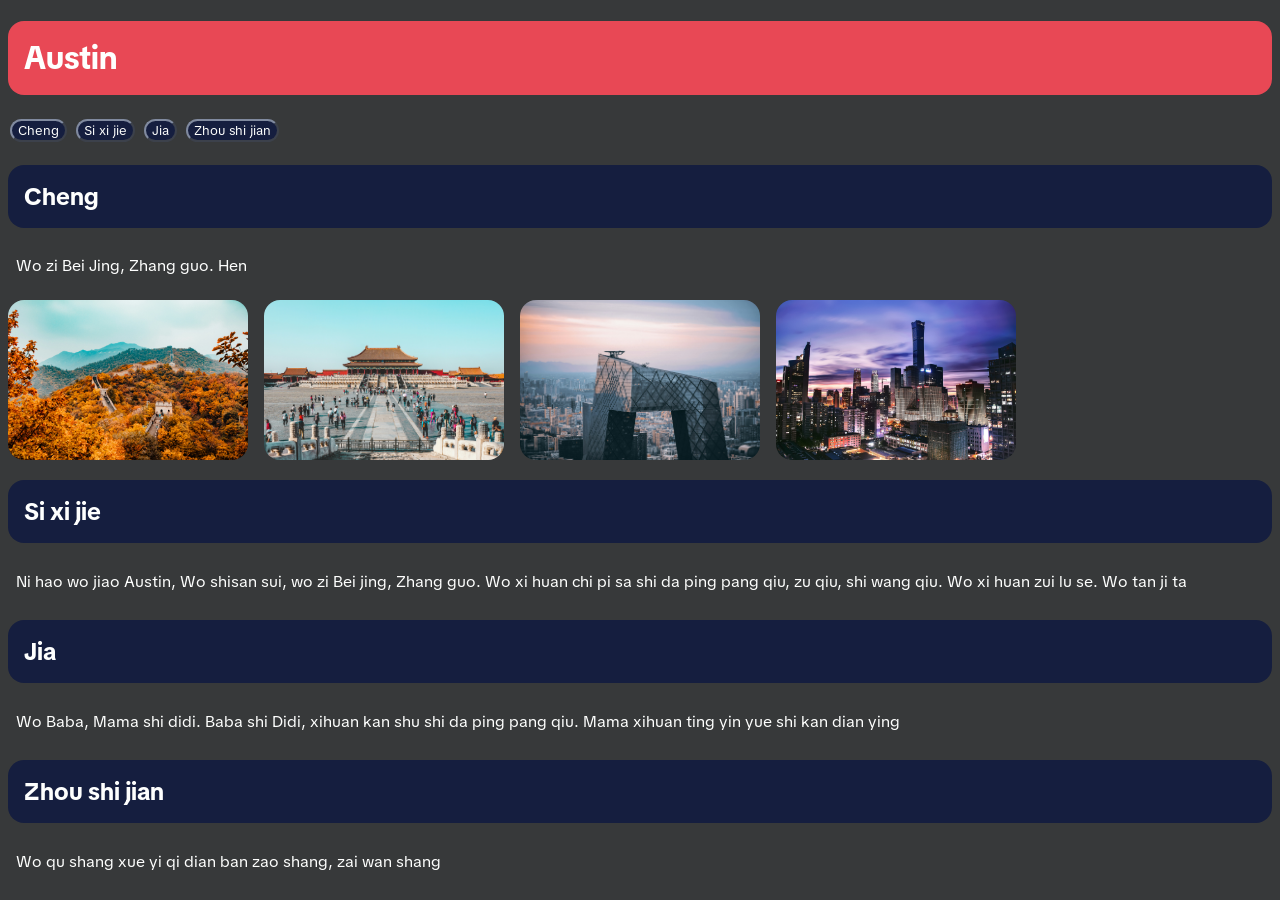
<file: index.html>
<!DOCTYPE html>
<html lang="en">
<link rel="stylesheet" href="styles.css">
<head>
    <meta charset="UTF-8">
    <meta name="viewport" content="width=device-width, initial-scale=1.0">
    <title>Capstone Task</title>
</head>
<body>
    <h1 id="hero-h1">Austin</h1>
    <div>
        <a href="#city">
        <button class="button-main">Cheng</button>
        </a>
        <a href="#personal-details">
        <button class="button-main">Si xi jie</button>
        </a>
        <a href="#family">
        <button class="button-main">Jia</button>
        </a>
        <a href="#weekly-routine">
        <button class="button-main">Zhou shi jian</button>
        </a>
    </div>
    <div>
        <section id="city">
        <h2 class="hero-h2">Cheng</h2>
        <p>Wo zi Bei Jing, Zhang guo. Hen</p>
        <div class="grid">
            <img src="./hanson-lu-Q36BvLGdOAg-unsplash.jpg">
            <img src="./ling-tang-yBroAF1cN3I-unsplash.jpg">
            <img src="./road-trip-with-raj-tMnfOM23wqk-unsplash.jpg">
            <img src="./zhang-kaiyv-9v_Nork6P1w-unsplash.jpg">
        </div>        
        </section>
        <Section id="personal-details">
        <h2 class="hero-h2">Si xi jie</h2>
        <p>Ni hao wo jiao Austin, Wo shisan sui, wo zi Bei jing, Zhang guo. Wo xi huan chi pi sa shi da ping pang qiu, zu qiu, shi wang qiu. Wo xi huan zui lu se. Wo tan ji ta</p>
        </Section>
        <section id="family">
        <h2 class="hero-h2">Jia</h2>
        <p>Wo Baba, Mama shi didi. Baba shi Didi, xihuan kan shu shi da ping pang qiu. Mama xihuan ting yin yue shi kan dian ying</p>
        </section>
        <section id="weekly-routine">   
        <h2 class="hero-h2">Zhou shi jian</h2>
        <p>Wo qu shang xue yi qi dian ban zao shang, zai wan shang   </p>
        </section>
    </div>
</body>
</html>
</file>
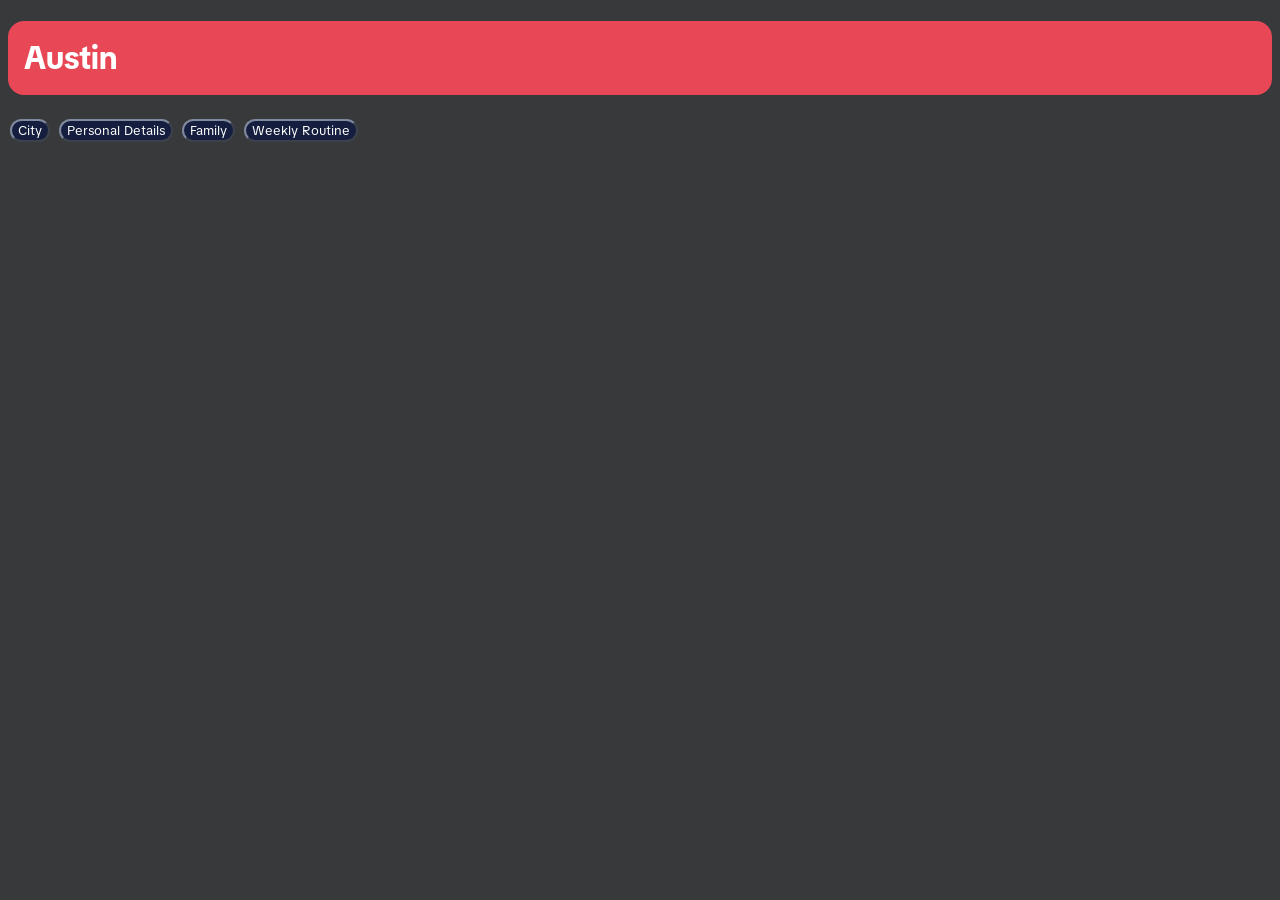
<file: Capstone Task Code/index.html>
<!DOCTYPE html>
<html lang="en">
<link rel="stylesheet" href="styles.css">
<head>
    <meta charset="UTF-8">
    <meta name="viewport" content="width=device-width, initial-scale=1.0">
    <title>Capstone Task</title>
</head>
<body>
    <h1 id="hero-h1">Austin</h1>
    <div>
    <a target="_self" href="./Pages/Chinese-City.html">
        <button class="button-main">City</button>
    </a>
    <a href="./Pages/Personal-Details.html">
    <button class="button-main">Personal Details</button>
    </a>
    <a href="./Pages/Family.html">
    <button class="button-main">Family</button>
    </a>
    <a href="./Pages/Weekly-Routine.html">
    <button class="button-main">Weekly Routine</button>
    </a>
    </div>
</body>
</html>
</file>
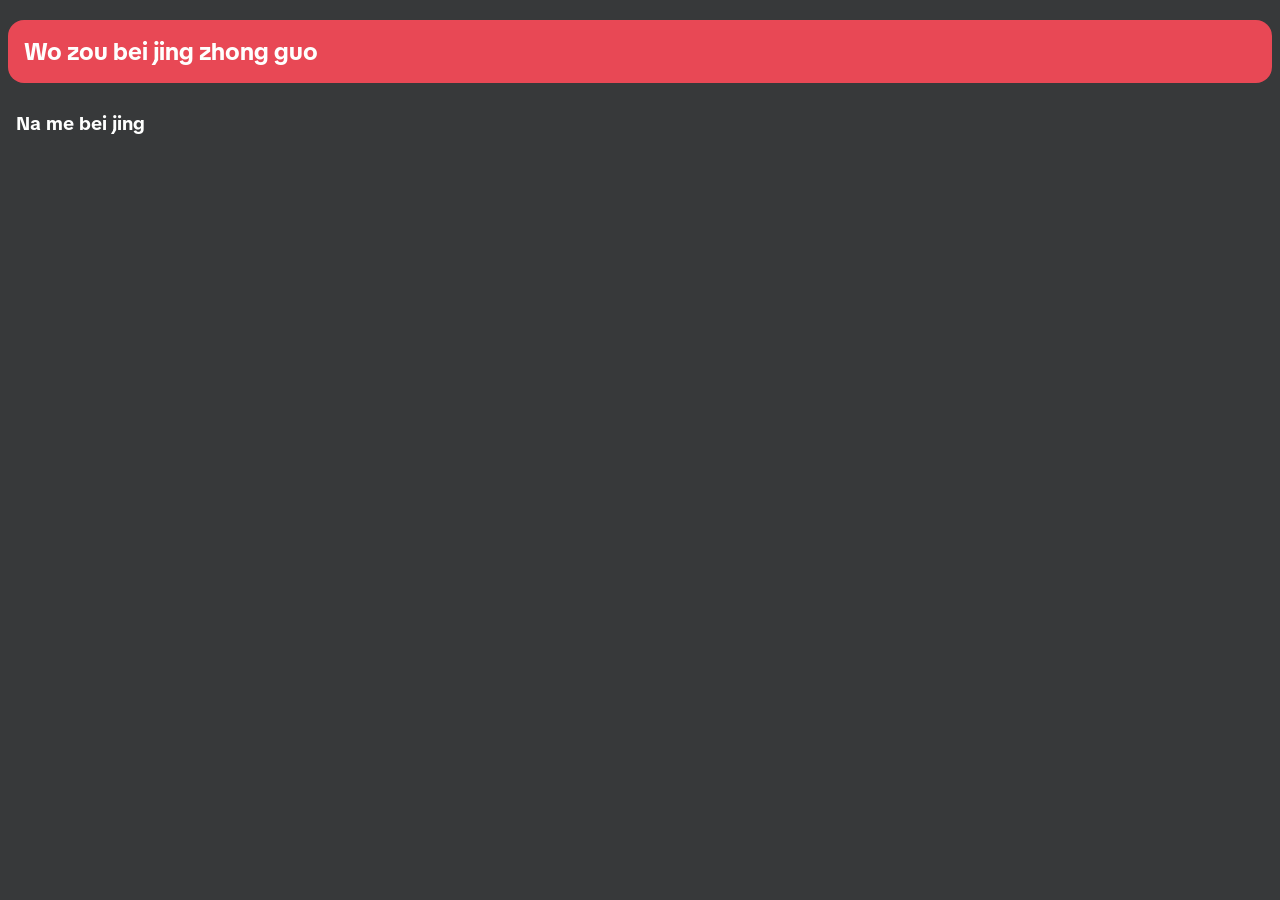
<file: Capstone Task Code/Pages/Chinese-City.html>
<!DOCTYPE html>
<html lang="en">
<link rel="stylesheet" href="../styles.css">
<head>
    <meta charset="UTF-8">
    <meta name="viewport" content="width=device-width, initial-scale=1.0">
    <title>City</title>
</head>
<body>
    <div>
        <h2 id="hero-h2">Wo zou bei jing zhong guo</h2>
        <h3>Na me bei jing</h3>
            <p></p>
    </div>   
</body>
</html>
</file>
<file: styles.css>
@import url('https://fonts.googleapis.com/css2?family=TikTok+Sans:opsz,wght@12..36,300..900&display=swap');

body{
    background-color: #37393A;
}
#hero-h1 {
    font-family: "TikTok Sans", sans-serif;
    color: #FEFFFE;
    background-color: #E84855;
    border-radius: 1rem;
    padding: 1rem;
}
.button-main {
    border-color: #808A9F;
    border-radius: 1rem;
    background-color: #151E3F;
    fill: #151E3F;
    color: #FEFFFE;
    text-decoration: none;
    font-family: "Tiktok Sans", sans-serif;
    margin: 0.15rem;
}
.button-main:hover{
    border-color: #E84855;
    cursor: pointer;
    text-decoration: none;
}
a{
    text-decoration: none;
}
.hero-h2 {
    font-family: "TikTok Sans", sans-serif;
    color: #FEFFFE;
    background-color: #151E3F;
    border-radius: 1rem;
    padding: 1rem;
}
p {
    font-family: "Tiktok Sans", sans-serif;
    color: #FEFFFE;
    padding: 0.5rem;
}
.grid{
    display: grid;
    grid-template-columns: repeat(auto-fill, minmax(200px, 1fr));
    grid-gap: 1rem;
}
.grid img{
    width: 100%;
    height: auto;
    border-radius: 1rem;
}
</file>
<file: Capstone Task Code/styles.css>
@import url('https://fonts.googleapis.com/css2?family=TikTok+Sans:opsz,wght@12..36,300..900&display=swap');

body{
    background-color: #37393A;
}
#hero-h1 {
    font-family: "TikTok Sans", sans-serif;
    color: #FEFFFE;
    background-color: #E84855;
    border-radius: 1rem;
    padding: 1rem;
}
.button-main {
    border-color: #808A9F;
    border-radius: 1rem;
    background-color: #151E3F;
    fill: #151E3F;
    color: #FEFFFE;
    text-decoration: none;
    font-family: "Tiktok Sans", sans-serif;
    margin: 0.15rem;
}
.button-main:hover{
    border-color: #E84855;
    cursor: pointer;
    text-decoration: none;
}
a{
    text-decoration: none;
}
#hero-h2 {
    font-family: "TikTok Sans", sans-serif;
    color: #FEFFFE;
    background-color: #E84855;
    border-radius: 1rem;
    padding: 1rem;
}
h3 {
    font-family: "Tiktok Sans", sans-serif;
    color: #FEFFFE;
    padding: 0.5rem;
}
</file>
